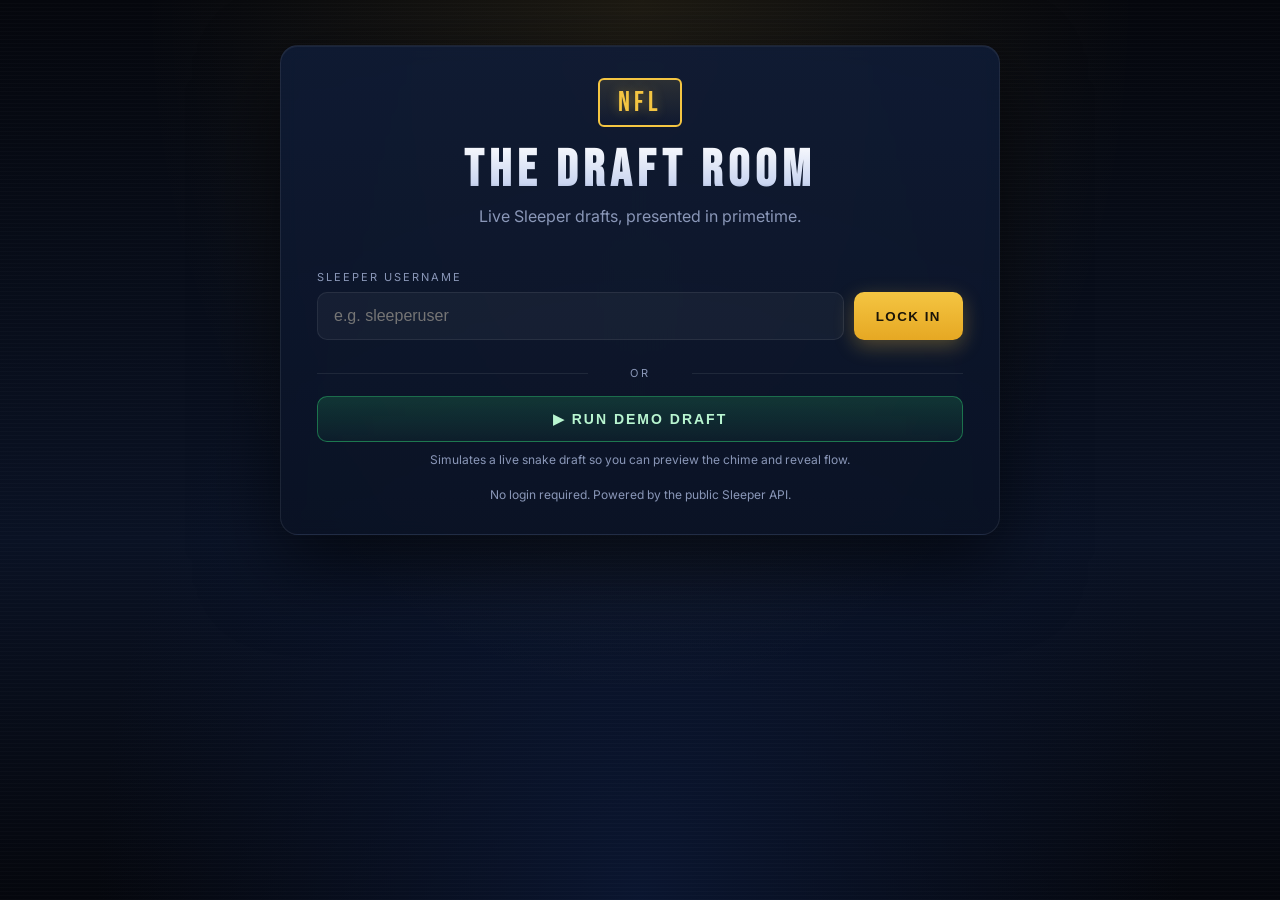
<file: index.html>
<!doctype html>
<html lang="en">
<head>
  <meta charset="utf-8" />
  <meta name="viewport" content="width=device-width,initial-scale=1" />
  <title>Sleeper Draft Room — Live</title>
  <link rel="preconnect" href="https://fonts.googleapis.com" />
  <link rel="preconnect" href="https://fonts.gstatic.com" crossorigin />
  <link href="https://fonts.googleapis.com/css2?family=Bebas+Neue&family=Inter:wght@400;500;600;700;800&display=swap" rel="stylesheet" />
  <link rel="stylesheet" href="styles.css?v=26" />
</head>
<body>
  <div class="stage">

    <!-- LOGIN / SETUP -->
    <section id="setup" class="setup">
      <div class="setup-card">
        <div class="brand">
          <div class="brand-mark">NFL</div>
          <h1>The Draft Room</h1>
          <p class="tagline">Live Sleeper drafts, presented in primetime.</p>
        </div>

        <label for="username">Sleeper Username</label>
        <div class="row">
          <input id="username" type="text" placeholder="e.g. sleeperuser" autocomplete="off" />
          <button id="loadUser" class="primary">Lock In</button>
        </div>

        <div id="seasonRow" class="season-row" hidden>
          <label for="season">Season</label>
          <select id="season"></select>
        </div>

        <div id="leagueList" class="league-list"></div>
        <div id="draftList" class="draft-list"></div>

        <div id="setupError" class="error" hidden></div>

        <div class="demo-strip">
          <div class="demo-divider"><span>or</span></div>
          <button id="demoBtn" class="demo-btn">▶ Run Demo Draft</button>
          <div class="hint">Simulates a live snake draft so you can preview the chime and reveal flow.</div>
        </div>

        <div class="hint">No login required. Powered by the public Sleeper API.</div>
      </div>
    </section>

  </div>

  <script src="app.js?v=26"></script>
</body>
</html>
</file>
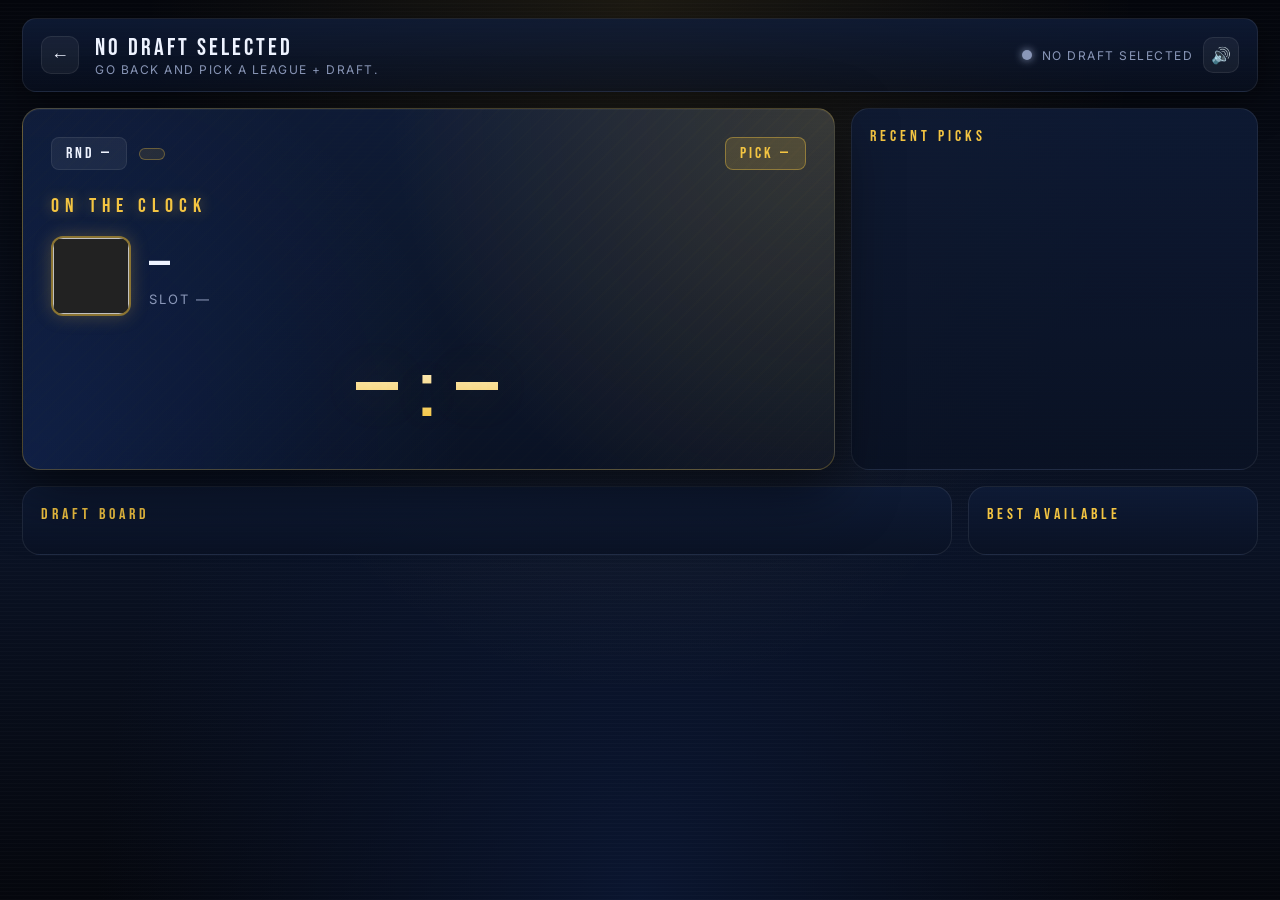
<file: draft.html>
<!doctype html>
<html lang="en">
<head>
  <meta charset="utf-8" />
  <meta name="viewport" content="width=device-width,initial-scale=1" />
  <title>Draft Room — Live</title>
  <link rel="preconnect" href="https://fonts.googleapis.com" />
  <link rel="preconnect" href="https://fonts.gstatic.com" crossorigin />
  <link href="https://fonts.googleapis.com/css2?family=Bebas+Neue&family=Inter:wght@400;500;600;700;800&display=swap" rel="stylesheet" />
  <link rel="stylesheet" href="styles.css?v=26" />
</head>
<body>
  <div class="stage">

    <!-- DRAFT ROOM -->
    <section id="room" class="room">

      <!-- HEADER STRIP -->
      <header class="room-head">
        <button id="back" class="back" title="Back to leagues">←</button>
        <div class="head-meta">
          <div class="league-name" id="leagueName">—</div>
          <div class="draft-meta" id="draftMeta">—</div>
        </div>
        <div class="head-status">
          <span class="status-dot" id="statusDot"></span>
          <span id="statusText">connecting…</span>
          <button id="muteBtn" class="mute" title="Toggle sound">🔊</button>
        </div>
      </header>

      <!-- ON THE CLOCK MAIN PANEL -->
      <div class="main-grid">
        <div class="clock-card" id="clockCard">
          <div class="clock-top">
            <div class="clock-top-left">
              <div class="round-chip" id="roundChip">RND —</div>
              <div class="value-badge" id="onClockValue" hidden></div>
            </div>
            <div class="pick-chip" id="pickChip">PICK —</div>
          </div>

          <!-- Empty state when nothing has been picked yet -->
          <div class="onclock" id="onClockBlock">
            <div class="onclock-label">ON THE CLOCK</div>
            <div class="team-row">
              <img id="onClockAvatar" class="team-avatar" alt="" />
              <div class="team-text">
                <div class="team-name" id="onClockName">—</div>
                <div class="team-sub" id="onClockSub">slot —</div>
              </div>
            </div>
            <div class="countdown" id="countdown">— : —</div>
          </div>

          <!-- Last pick reveal -->
          <div class="last-pick" id="lastPickBlock" hidden>
            <div class="last-pick-info">
              <div class="last-pick-label">WITH THE <span id="lpPickNo">—</span> PICK</div>
              <div class="last-pick-team">
                <img id="lpAvatar" class="team-avatar small" alt="" />
                <div id="lpTeam">—</div>
                <span id="lpTrade" class="trade-tag" hidden>VIA TRADE</span>
                <div class="last-pick-selects">SELECTS</div>
              </div>
              <div class="player-card" id="playerCard">
                <div class="player-pos" id="playerPos">—</div>
                <div class="player-name">
                  <span class="first" id="playerFirst">—</span>
                  <span class="last" id="playerLast">—</span>
                </div>
                <div class="player-meta" id="playerMeta">—</div>
              </div>
            </div>
          </div>
        </div>

        <!-- RECENT PICKS TICKER -->
        <aside class="recent">
          <div class="recent-head" id="recentHead">RECENT PICKS</div>
          <ol class="recent-list" id="recentList"></ol>
        </aside>
      </div>

      <!-- DRAFT BOARD + BEST AVAILABLE -->
      <div class="lower-grid">
        <section class="board-wrap">
          <div class="board-head">
            <div>DRAFT BOARD</div>
            <div class="board-legend" id="boardLegend"></div>
          </div>
          <div class="board" id="board"></div>
        </section>

        <aside class="available">
          <div class="available-head">
            <span>BEST AVAILABLE</span>
            <span class="available-count" id="availCount"></span>
          </div>
          <ol class="available-list" id="availableList"></ol>
        </aside>
      </div>

      <!-- FLASH OVERLAY -->
      <div class="flash" id="flash"></div>
    </section>

    <!-- VIDEO LIGHTBOX (pick reveal + click a best-available player). Player stays mounted so it keeps its sound permission. -->
    <div class="video-modal" id="videoModal">
      <div class="video-modal-backdrop" id="videoModalBackdrop"></div>
      <div class="video-modal-box">
        <button class="video-modal-close" id="videoModalClose" title="Close">✕</button>
        <div class="video-modal-title" id="videoModalTitle"></div>
        <div class="video-modal-frame"><div id="ytplayer"></div></div>
        <button class="video-modal-unmute" id="videoModalUnmute" hidden>🔊 Tap for sound</button>
      </div>
    </div>

  </div>

  <audio id="chime" src="chime.mp3" preload="auto"></audio>
  <script src="app.js?v=26"></script>
</body>
</html>
</file>
<file: styles.css>
:root {
  --bg-0: #05070d;
  --bg-1: #0a1224;
  --bg-2: #0f1c38;
  --navy: #0b1733;
  --line: rgba(255,255,255,0.08);
  --gold: #f4c542;
  --gold-2: #e6a823;
  --red: #d7263d;
  --green: #2ecc71;
  --text: #eef3ff;
  --muted: #8a97b8;
}

* { box-sizing: border-box; }
html { background: #05070d; }       /* base color so no white shows below the content */
html, body { min-height: 100%; }     /* grow with content instead of clipping at viewport height */
body {
  margin: 0;
  font-family: 'Inter', system-ui, -apple-system, Segoe UI, Roboto, sans-serif;
  color: var(--text);
  background:
    radial-gradient(ellipse at top, rgba(244,197,66,0.10), transparent 55%),
    radial-gradient(ellipse at bottom, rgba(11,23,51,0.9), transparent 60%),
    linear-gradient(180deg, #05070d 0%, #0a1224 60%, #05070d 100%);
  background-attachment: fixed;
  overflow-x: hidden;
}

body::before {
  content: "";
  position: fixed;
  inset: 0;
  background-image:
    repeating-linear-gradient(0deg, rgba(255,255,255,0.018) 0 1px, transparent 1px 4px);
  pointer-events: none;
  z-index: 0;
}

.stage { position: relative; z-index: 1; min-height: 100%; }

/* ===== SETUP ===== */
.setup {
  min-height: 100vh;
  display: flex;
  align-items: flex-start;
  justify-content: center;
  padding: 5vh 20px 48px;
}
.setup-card {
  width: min(720px, 100%);
  max-height: 90vh;
  display: flex;
  flex-direction: column;
  background: linear-gradient(180deg, rgba(15,28,56,0.85), rgba(10,18,36,0.85));
  border: 1px solid var(--line);
  border-radius: 18px;
  padding: 32px 36px;
  box-shadow: 0 30px 80px rgba(0,0,0,0.6), inset 0 1px 0 rgba(255,255,255,0.05);
  backdrop-filter: blur(8px);
}
.brand { text-align: center; margin-bottom: 22px; flex-shrink: 0; }
.brand-mark {
  display: inline-block;
  font-family: 'Bebas Neue', sans-serif;
  letter-spacing: 4px;
  font-size: 28px;
  padding: 6px 18px;
  border: 2px solid var(--gold);
  color: var(--gold);
  border-radius: 6px;
  background: linear-gradient(180deg, rgba(244,197,66,0.12), transparent);
  text-shadow: 0 0 12px rgba(244,197,66,0.4);
}
.brand h1 {
  font-family: 'Bebas Neue', sans-serif;
  letter-spacing: 6px;
  font-size: 52px;
  margin: 12px 0 4px;
  background: linear-gradient(180deg, #fff, #cbd6f1 70%, #6f7fa8);
  -webkit-background-clip: text;
  background-clip: text;
  color: transparent;
}
.tagline { color: var(--muted); margin: 0; }

label {
  display: block;
  font-size: 11px;
  letter-spacing: 2px;
  color: var(--muted);
  text-transform: uppercase;
  margin: 22px 0 8px;
}
.row { display: flex; gap: 10px; }
.season-row { margin-top: 4px; }
.season-row select { width: 100%; }
input[type=text], select {
  flex: 1;
  background: rgba(255,255,255,0.04);
  border: 1px solid var(--line);
  color: var(--text);
  padding: 14px 16px;
  border-radius: 10px;
  font-size: 16px;
  outline: none;
  transition: border-color .15s, background .15s;
}
input[type=text]:focus, select:focus { border-color: var(--gold); background: rgba(244,197,66,0.06); }

.primary {
  background: linear-gradient(180deg, var(--gold), var(--gold-2));
  color: #1a1408;
  font-weight: 800;
  border: none;
  padding: 0 22px;
  border-radius: 10px;
  letter-spacing: 1.5px;
  text-transform: uppercase;
  cursor: pointer;
  box-shadow: 0 6px 20px rgba(244,197,66,0.3);
  transition: transform .1s;
}
.primary:hover { transform: translateY(-1px); }
.primary:active { transform: translateY(0); }
.primary:disabled { opacity: .5; cursor: not-allowed; }

.league-list, .draft-list {
  display: grid;
  gap: 8px;
  margin-top: 12px;
  overflow-y: auto;
  padding-right: 4px;
}
.league-list { max-height: 38vh; }
.draft-list { max-height: 26vh; }
.league-list::-webkit-scrollbar, .draft-list::-webkit-scrollbar { width: 6px; }
.league-list::-webkit-scrollbar-thumb, .draft-list::-webkit-scrollbar-thumb { background: rgba(255,255,255,0.12); border-radius: 3px; }
.league-list:empty, .draft-list:empty { margin-top: 0; }
/* collapsed state: once a league is chosen, hide the rest so the draft picker is visible */
.league-list.collapsed { max-height: none; overflow: visible; }
.league-list.collapsed .league-item:not(.selected) { display: none; }
.league-item.selected {
  border-color: rgba(244,197,66,0.6);
  background: rgba(244,197,66,0.08);
  box-shadow: 0 0 0 1px rgba(244,197,66,0.25);
  cursor: pointer;
}
.draft-head {
  display: flex; align-items: center; justify-content: space-between;
  font-size: 11px; letter-spacing: 2px; text-transform: uppercase;
  color: var(--muted); padding: 2px 2px 0;
}
.change-league {
  background: rgba(255,255,255,0.05);
  border: 1px solid var(--line);
  color: var(--gold);
  font-size: 11px; letter-spacing: 1px; text-transform: uppercase;
  padding: 5px 10px; border-radius: 8px; cursor: pointer;
  transition: background .15s;
}
.change-league:hover { background: rgba(244,197,66,0.12); }
.league-item, .draft-item {
  background: rgba(255,255,255,0.03);
  border: 1px solid var(--line);
  border-radius: 10px;
  padding: 14px 16px;
  cursor: pointer;
  display: flex;
  align-items: center;
  gap: 14px;
  transition: border-color .15s, background .15s, transform .1s;
}
.league-item:hover, .draft-item:hover {
  border-color: var(--gold);
  background: rgba(244,197,66,0.06);
  transform: translateY(-1px);
}
.league-item img { width: 32px; height: 32px; border-radius: 6px; background: #222; object-fit: cover; }
.league-item .meta, .draft-item .meta { flex: 1; min-width: 0; }
.league-item .name, .draft-item .name { font-weight: 700; }
.league-item .sub, .draft-item .sub { font-size: 12px; color: var(--muted); }
.draft-item .status {
  font-family: 'Bebas Neue', sans-serif;
  letter-spacing: 2px;
  padding: 4px 10px;
  border-radius: 6px;
  font-size: 13px;
}
.status.drafting { background: rgba(46,204,113,0.15); color: var(--green); border: 1px solid rgba(46,204,113,0.35); }
.status.pre_draft { background: rgba(244,197,66,0.12); color: var(--gold); border: 1px solid rgba(244,197,66,0.35); }
.status.complete { background: rgba(138,151,184,0.12); color: var(--muted); border: 1px solid rgba(138,151,184,0.25); }

.error { color: #ff8aa0; margin-top: 14px; padding: 12px; background: rgba(215,38,61,0.1); border: 1px solid rgba(215,38,61,0.3); border-radius: 8px; }
.hint { text-align: center; color: var(--muted); font-size: 12px; margin-top: 20px; }

.demo-strip { margin-top: 26px; }
.demo-divider {
  text-align: center;
  color: var(--muted);
  font-size: 11px;
  letter-spacing: 3px;
  text-transform: uppercase;
  position: relative;
  margin-bottom: 16px;
}
.demo-divider::before, .demo-divider::after {
  content: "";
  position: absolute;
  top: 50%;
  width: 42%;
  height: 1px;
  background: var(--line);
}
.demo-divider::before { left: 0; }
.demo-divider::after { right: 0; }
.demo-divider span { background: transparent; padding: 0 10px; }
.demo-btn {
  width: 100%;
  background: linear-gradient(180deg, rgba(46,204,113,0.18), rgba(46,204,113,0.06));
  border: 1px solid rgba(46,204,113,0.45);
  color: #b8f5d0;
  padding: 14px 16px;
  border-radius: 10px;
  font-size: 14px;
  letter-spacing: 2px;
  text-transform: uppercase;
  cursor: pointer;
  font-weight: 700;
  transition: transform .1s, box-shadow .2s, border-color .15s;
}
.demo-btn:hover {
  transform: translateY(-1px);
  border-color: var(--green);
  box-shadow: 0 8px 24px rgba(46,204,113,0.2);
}
.demo-strip .hint { margin-top: 10px; }

/* ===== ROOM ===== */
.room { min-height: 100vh; padding: 18px 22px 60px; }
.room-head {
  display: flex;
  align-items: center;
  gap: 16px;
  padding: 14px 18px;
  background: linear-gradient(180deg, rgba(15,28,56,0.85), rgba(10,18,36,0.6));
  border: 1px solid var(--line);
  border-radius: 14px;
  box-shadow: 0 10px 40px rgba(0,0,0,0.4);
  margin-bottom: 16px;
}
.back {
  background: rgba(255,255,255,0.05);
  border: 1px solid var(--line);
  color: var(--text);
  width: 38px; height: 38px;
  border-radius: 10px;
  cursor: pointer;
  font-size: 18px;
}
.back:hover { border-color: var(--gold); }
.head-meta { flex: 1; }
.league-name { font-family: 'Bebas Neue'; letter-spacing: 3px; font-size: 24px; }
.draft-meta { color: var(--muted); font-size: 12px; letter-spacing: 1.5px; text-transform: uppercase; }
.head-status { display: flex; align-items: center; gap: 10px; color: var(--muted); font-size: 12px; letter-spacing: 1.5px; text-transform: uppercase; }
.status-dot { width: 10px; height: 10px; border-radius: 50%; background: var(--muted); box-shadow: 0 0 8px currentColor; }
.status-dot.live { background: var(--green); animation: pulse 1.5s ease-in-out infinite; }
.status-dot.idle { background: var(--gold); }
.status-dot.done { background: var(--muted); }
@keyframes pulse {
  0%,100% { opacity: 1; transform: scale(1); }
  50%     { opacity: .5; transform: scale(1.3); }
}
.mute {
  background: rgba(255,255,255,0.05);
  border: 1px solid var(--line);
  color: var(--text);
  width: 36px; height: 36px;
  border-radius: 10px;
  cursor: pointer;
  font-size: 16px;
}
.mute:hover { border-color: var(--gold); }

/* MAIN GRID */
.main-grid {
  display: grid;
  grid-template-columns: 2fr 1fr;
  gap: 16px;
  margin-bottom: 16px;
}
@media (max-width: 960px) {
  .main-grid { grid-template-columns: 1fr; }
}

.clock-card {
  position: relative;
  background:
    radial-gradient(circle at top right, rgba(244,197,66,0.18), transparent 50%),
    radial-gradient(circle at bottom left, rgba(46,108,255,0.15), transparent 50%),
    linear-gradient(180deg, rgba(15,28,56,0.95), rgba(10,18,36,0.95));
  border: 1px solid rgba(244,197,66,0.25);
  border-radius: 18px;
  padding: 28px;
  min-height: 360px;
  overflow: hidden;
  box-shadow: 0 20px 60px rgba(0,0,0,0.55), inset 0 1px 0 rgba(255,255,255,0.05);
}
.clock-card::after {
  content: "";
  position: absolute;
  inset: 0;
  pointer-events: none;
  background:
    repeating-linear-gradient(135deg, rgba(244,197,66,0.04) 0 2px, transparent 2px 12px);
  mix-blend-mode: overlay;
}
.clock-top { display: flex; justify-content: space-between; margin-bottom: 24px; position: relative; z-index: 1; }
.round-chip, .pick-chip {
  font-family: 'Bebas Neue';
  letter-spacing: 3px;
  padding: 6px 14px;
  border-radius: 8px;
  font-size: 16px;
  background: rgba(255,255,255,0.06);
  border: 1px solid var(--line);
}
.pick-chip { background: rgba(244,197,66,0.15); color: var(--gold); border-color: rgba(244,197,66,0.4); }

.onclock { position: relative; z-index: 1; }
.onclock-label {
  font-family: 'Bebas Neue';
  letter-spacing: 6px;
  color: var(--gold);
  font-size: 20px;
  text-shadow: 0 0 14px rgba(244,197,66,0.45);
  margin-bottom: 18px;
}
.team-row { display: flex; align-items: center; gap: 18px; }
.team-avatar {
  width: 80px; height: 80px;
  border-radius: 12px;
  background: #222;
  border: 2px solid rgba(244,197,66,0.5);
  object-fit: cover;
  box-shadow: 0 0 18px rgba(244,197,66,0.25);
}
.team-avatar.small { width: 44px; height: 44px; }
.team-text .team-name { font-family: 'Bebas Neue'; font-size: 42px; letter-spacing: 2px; line-height: 1; }
.team-text .team-sub { color: var(--muted); font-size: 13px; letter-spacing: 2px; text-transform: uppercase; margin-top: 4px; }

/* KTC value + roster rank badge */
.clock-top-left { display: flex; align-items: center; gap: 12px; }
.value-badge {
  display: inline-flex; align-items: center; gap: 8px;
  padding: 5px 12px;
  border-radius: 8px;
  background: rgba(244,197,66,0.1);
  border: 1px solid rgba(244,197,66,0.32);
  font-family: 'Inter', sans-serif;
}
.value-badge .vb-ktc { font-size: 10px; letter-spacing: 2px; color: var(--gold); font-weight: 800; }
.value-badge .vb-num { font-family: 'Bebas Neue'; font-size: 22px; letter-spacing: 1px; color: #fff; line-height: 1; }
.value-badge .vb-rank { font-size: 12px; font-weight: 700; color: var(--muted); padding-left: 8px; margin-left: 4px; border-left: 1px solid var(--line); letter-spacing: 1px; }
.value-badge .vb-of { color: var(--muted); font-weight: 500; opacity: 0.7; }
.value-badge.top { background: rgba(244,197,66,0.16); border-color: rgba(244,197,66,0.55); box-shadow: 0 0 18px rgba(244,197,66,0.18); }
.value-badge.top .vb-rank { color: var(--gold); }
.value-badge.low { background: rgba(255,90,90,0.08); border-color: rgba(255,90,90,0.28); }
.countdown {
  font-family: 'Bebas Neue';
  font-size: 84px;
  letter-spacing: 4px;
  text-align: center;
  margin-top: 24px;
  background: linear-gradient(180deg, #fff, var(--gold) 80%);
  -webkit-background-clip: text;
  background-clip: text;
  color: transparent;
  text-shadow: 0 0 50px rgba(244,197,66,0.2);
}

/* LAST PICK REVEAL */
.last-pick { position: relative; z-index: 1; animation: slideUp .6s ease; display: flex; gap: 22px; align-items: stretch; }
.last-pick[hidden] { display: none; }   /* keep the hidden attribute working despite display:flex */
.last-pick-info { flex: 1 1 0; min-width: 0; }
/* rookie highlight reel */
.highlight-embed {
  flex: 0 0 clamp(360px, 42%, 560px);
  align-self: center;
  aspect-ratio: 16 / 9;
  border-radius: 14px;
  overflow: hidden;
  border: 1px solid rgba(244,197,66,0.35);
  box-shadow: 0 14px 40px rgba(0,0,0,0.5);
  background: #000;
}
.highlight-embed[hidden] { display: none; }
.highlight-embed iframe, .highlight-embed #ytplayer { width: 100%; height: 100%; display: block; border: 0; }
@media (max-width: 900px) { .last-pick { flex-direction: column; } .highlight-embed { flex-basis: auto; width: 100%; } }

/* clip indicator on best-available rows */
.avail-item.has-clip { cursor: pointer; }
.avail-item.has-clip:hover { background: rgba(244,197,66,0.08); border-color: rgba(244,197,66,0.4); }
.avail-play { color: var(--gold); font-size: 11px; margin-left: 6px; opacity: 0.85; }

/* video lightbox (click a player to watch) */
.video-modal { position: fixed; inset: 0; z-index: 200; display: flex; align-items: center; justify-content: center; }
/* Closed: invisible + click-through, but the player stays mounted off-screen so it keeps its sound permission. */
.video-modal:not(.open) { pointer-events: none; }
.video-modal:not(.open) .video-modal-backdrop { opacity: 0; }
.video-modal:not(.open) .video-modal-box { position: fixed; left: -99999px; top: 0; width: 480px; }
.video-modal.open .video-modal-backdrop { opacity: 1; }
.video-modal.open .video-modal-box { position: relative; z-index: 1; width: min(900px, 92vw); }
.video-modal-backdrop { position: absolute; inset: 0; background: rgba(3,6,12,0.86); backdrop-filter: blur(4px); transition: opacity .2s; }
.video-modal-title { font-family: 'Bebas Neue'; letter-spacing: 3px; color: var(--gold); font-size: 22px; margin-bottom: 10px; }
.video-modal-frame { aspect-ratio: 16 / 9; width: 100%; border-radius: 14px; overflow: hidden; background: #000; border: 1px solid rgba(244,197,66,0.4); box-shadow: 0 30px 80px rgba(0,0,0,0.7); }
.video-modal-frame iframe, .video-modal-frame #ytplayer { width: 100%; height: 100%; border: 0; display: block; }
.video-modal-close {
  position: absolute; top: -42px; right: 0;
  background: rgba(255,255,255,0.08); color: #fff; border: 1px solid var(--line);
  width: 34px; height: 34px; border-radius: 8px; cursor: pointer; font-size: 16px;
}
.video-modal-close:hover { background: rgba(255,255,255,0.16); }
.video-modal-unmute {
  position: absolute; bottom: 14px; left: 50%; transform: translateX(-50%);
  background: linear-gradient(180deg, var(--gold), var(--gold-2)); color: #1a1408;
  font-weight: 800; letter-spacing: 1px; text-transform: uppercase; font-size: 13px;
  border: none; padding: 10px 18px; border-radius: 10px; cursor: pointer;
  box-shadow: 0 6px 20px rgba(244,197,66,0.4);
}
.video-modal-unmute:hover { transform: translateX(-50%) translateY(-1px); }
.last-pick-label {
  font-family: 'Bebas Neue';
  letter-spacing: 6px;
  color: var(--gold);
  font-size: 18px;
  text-shadow: 0 0 14px rgba(244,197,66,0.45);
  margin-bottom: 14px;
}
.last-pick-team { display: flex; align-items: center; gap: 14px; font-family: 'Bebas Neue'; font-size: 28px; letter-spacing: 2px; margin-bottom: 22px; }
.last-pick-selects { color: var(--gold); }
.trade-tag {
  font-family: 'Inter', sans-serif;
  font-size: 11px; letter-spacing: 1.5px;
  color: #7fd4ff;
  background: rgba(46,108,255,0.15);
  border: 1px solid rgba(127,212,255,0.45);
  padding: 3px 9px; border-radius: 6px;
  align-self: center;
}
.player-card {
  background: linear-gradient(135deg, rgba(244,197,66,0.18), rgba(244,197,66,0.04));
  border: 1px solid rgba(244,197,66,0.45);
  border-radius: 16px;
  padding: 26px 28px;
  position: relative;
  overflow: hidden;
}
.player-card::before {
  content: "";
  position: absolute; inset: 0;
  background: linear-gradient(120deg, transparent 30%, rgba(255,255,255,0.16) 50%, transparent 70%);
  background-size: 220% 100%;
  background-position: 200% 0;
  pointer-events: none;
}
.player-card.shine::before { animation: shine 1.4s ease-out; }
@keyframes shine { from { background-position: 200% 0; } to { background-position: -100% 0; } }
.player-pos {
  display: inline-block;
  font-family: 'Bebas Neue';
  letter-spacing: 3px;
  padding: 4px 12px;
  border-radius: 6px;
  background: var(--gold);
  color: #1a1408;
  font-size: 14px;
  margin-bottom: 10px;
}
.player-name { font-family: 'Bebas Neue'; line-height: 0.95; }
.player-name .first { font-size: 38px; letter-spacing: 2px; display: block; color: #fff; opacity: .85; }
.player-name .last  { font-size: 64px; letter-spacing: 3px; display: block; color: #fff; text-shadow: 0 0 24px rgba(244,197,66,0.35); }
.player-meta { color: var(--muted); margin-top: 10px; font-size: 13px; letter-spacing: 2px; text-transform: uppercase; }

@keyframes slideUp {
  from { transform: translateY(20px); opacity: 0; }
  to   { transform: translateY(0); opacity: 1; }
}

/* RECENT */
.recent {
  background: linear-gradient(180deg, rgba(15,28,56,0.85), rgba(10,18,36,0.85));
  border: 1px solid var(--line);
  border-radius: 18px;
  padding: 18px;
  min-height: 360px;
  display: flex;
  flex-direction: column;
}
.recent-head {
  font-family: 'Bebas Neue';
  letter-spacing: 4px;
  font-size: 16px;
  color: var(--gold);
  margin-bottom: 12px;
}
.recent-list {
  list-style: none;
  margin: 0;
  padding: 0;
  overflow-y: auto;
  max-height: 460px;
  display: grid;
  gap: 6px;
}
.recent-list::-webkit-scrollbar { width: 6px; }
.recent-list::-webkit-scrollbar-thumb { background: rgba(255,255,255,0.1); border-radius: 3px; }

.recent-item {
  display: grid;
  grid-template-columns: 36px 36px 1fr auto;
  align-items: center;
  gap: 10px;
  padding: 8px 10px;
  border-radius: 8px;
  background: rgba(255,255,255,0.02);
  border: 1px solid var(--line);
  font-size: 13px;
  animation: slideIn .35s ease;
}
@keyframes slideIn { from { transform: translateX(20px); opacity: 0; } to { transform: translateX(0); opacity: 1; } }
.recent-item.new { border-color: var(--gold); background: rgba(244,197,66,0.08); }
.recent-item .pick-no { color: var(--gold); font-weight: 700; font-family: 'Bebas Neue'; letter-spacing: 1px; }
.recent-item img { width: 28px; height: 28px; border-radius: 6px; background: #222; object-fit: cover; }
.recent-item .player { font-weight: 600; }
.recent-item .pos { color: var(--muted); font-size: 11px; letter-spacing: 1.5px; padding: 2px 6px; background: rgba(255,255,255,0.05); border-radius: 4px; }
/* Flashback (prior-season class) view */
.recent-head .flashback { color: #7fd4ff; }
.recent-head .hb-ktc { color: var(--gold); font-size: 12px; }
.recent-item.prev { border-color: rgba(127,212,255,0.22); background: rgba(46,108,255,0.05); animation: fadeIn .4s ease; }
.recent-item.prev .pick-no { color: #7fd4ff; }
.recent-empty { color: var(--muted); font-size: 12px; padding: 14px 6px; text-align: center; list-style: none; }
/* prior-season best win / worst loss */
.prev-results { list-style: none; display: grid; gap: 6px; margin-bottom: 10px; padding-bottom: 10px; border-bottom: 1px solid var(--line); }
.pr-row { display: flex; align-items: center; gap: 8px; font-size: 11px; }
.pr-tag { font-family: 'Bebas Neue'; letter-spacing: 1px; font-size: 11px; padding: 2px 7px; border-radius: 5px; white-space: nowrap; }
.pr-tag.win { color: #7ee0a0; background: rgba(46,204,113,0.14); border: 1px solid rgba(46,204,113,0.4); }
.pr-tag.loss { color: #ff8a8a; background: rgba(215,38,61,0.14); border: 1px solid rgba(215,38,61,0.4); }
.pr-txt { flex: 1; color: var(--text); overflow: hidden; text-overflow: ellipsis; white-space: nowrap; }
.pr-score { color: var(--muted); white-space: nowrap; }
@keyframes fadeIn { from { opacity: 0; } to { opacity: 1; } }

/* BOARD */
.lower-grid {
  display: flex;
  gap: 16px;
  align-items: flex-start;
}
@media (max-width: 960px) {
  .lower-grid { flex-direction: column; }
  .available { flex: 1 1 auto; width: 100%; }
}

.board-wrap {
  flex: 1 1 0;           /* take remaining width, allowed to shrink to 0 */
  min-width: 0;          /* critical: lets the board column shrink instead of pushing the page wide */
  background: linear-gradient(180deg, rgba(15,28,56,0.85), rgba(10,18,36,0.85));
  border: 1px solid var(--line);
  border-radius: 18px;
  padding: 18px;
}
.board-wrap .board { overflow-x: auto; }  /* if the board is still too wide, scroll it here, not the page */

/* BEST AVAILABLE */
.available {
  flex: 0 0 290px;       /* fixed-width rail; never shrinks or grows */
  background: linear-gradient(180deg, rgba(15,28,56,0.85), rgba(10,18,36,0.85));
  border: 1px solid var(--line);
  border-radius: 18px;
  padding: 18px;
}
.available-head {
  display: flex; justify-content: space-between; align-items: baseline; margin-bottom: 12px;
  font-family: 'Bebas Neue'; letter-spacing: 4px; color: var(--gold); font-size: 16px;
}
.available-count { color: var(--muted); font-size: 11px; letter-spacing: 1.5px; font-family: 'Inter', sans-serif; }
.available-list {
  list-style: none; margin: 0; padding: 0;
  display: grid; gap: 6px;
  max-height: 72vh; overflow-y: auto; padding-right: 4px;
}
.available-list::-webkit-scrollbar { width: 6px; }
.available-list::-webkit-scrollbar-thumb { background: rgba(255,255,255,0.12); border-radius: 3px; }
.avail-item {
  display: grid; grid-template-columns: 26px 1fr auto; align-items: center; gap: 10px;
  padding: 8px 10px; border-radius: 8px;
  background: rgba(255,255,255,0.02);
  border: 1px solid var(--line);
  border-left-width: 3px;
  font-size: 13px;
}
.avail-rank { font-family: 'Bebas Neue'; color: var(--muted); text-align: center; font-size: 15px; }
.avail-name { font-weight: 600; }
.avail-sub { color: var(--muted); font-size: 11px; letter-spacing: 0.5px; }
.avail-val { font-family: 'Bebas Neue'; font-size: 18px; color: #fff; letter-spacing: 1px; }
.avail-item.pos-QB { border-left-color: rgba(215,38,61,0.7); }
.avail-item.pos-RB { border-left-color: rgba(46,204,113,0.7); }
.avail-item.pos-WR { border-left-color: rgba(46,108,255,0.8); }
.avail-item.pos-TE { border-left-color: rgba(244,197,66,0.8); }
.avail-empty { color: var(--muted); font-size: 12px; padding: 16px 6px; text-align: center; list-style: none; }
.board-head {
  display: flex; justify-content: space-between; align-items: center; margin-bottom: 12px;
  font-family: 'Bebas Neue'; letter-spacing: 4px; color: var(--gold); font-size: 16px;
}
.board-legend { color: var(--muted); font-size: 11px; letter-spacing: 1.5px; }
.board {
  display: grid;
  gap: 4px;
  overflow-x: auto;
}
.board-row { display: grid; gap: 4px; }
.board-cell {
  min-height: 56px;
  border: 1px solid var(--line);
  border-radius: 6px;
  padding: 6px 8px;
  font-size: 11px;
  background: rgba(255,255,255,0.02);
  position: relative;
  overflow: hidden;
}
.board-cell.empty { background: rgba(255,255,255,0.015); }
.board-cell.onclock {
  border-color: var(--gold);
  background: rgba(244,197,66,0.10);
  box-shadow: inset 0 0 10px rgba(244,197,66,0.25);
  animation: cellPulse 1.6s ease-in-out infinite;
}
@keyframes cellPulse { 0%,100% { box-shadow: inset 0 0 10px rgba(244,197,66,0.2); } 50% { box-shadow: inset 0 0 22px rgba(244,197,66,0.45); } }
.board-cell .cell-no { color: var(--muted); font-family: 'Bebas Neue'; letter-spacing: 1px; font-size: 10px; }
.board-cell .cell-name { font-weight: 600; line-height: 1.15; margin-top: 2px; }
.board-cell .cell-pos { font-size: 9px; color: var(--muted); letter-spacing: 1px; margin-top: 2px; }
.board-cell.pos-QB { background: rgba(215,38,61,0.10); border-color: rgba(215,38,61,0.4); }
.board-cell.pos-RB { background: rgba(46,204,113,0.08); border-color: rgba(46,204,113,0.35); }
.board-cell.pos-WR { background: rgba(46,108,255,0.10); border-color: rgba(46,108,255,0.4); }
.board-cell.pos-TE { background: rgba(244,197,66,0.10); border-color: rgba(244,197,66,0.4); }
.board-cell.pos-K  { background: rgba(138,151,184,0.10); border-color: rgba(138,151,184,0.35); }
.board-cell.pos-DEF{ background: rgba(155,89,182,0.10); border-color: rgba(155,89,182,0.4); }
.board-header-row .board-cell {
  min-height: 28px;
  background: rgba(255,255,255,0.04);
  display: flex; align-items: center; justify-content: center;
  font-family: 'Bebas Neue'; letter-spacing: 2px; font-size: 11px; color: var(--gold);
}

/* FLASH */
.flash {
  position: fixed;
  inset: 0;
  pointer-events: none;
  background: radial-gradient(circle, rgba(244,197,66,0.55), transparent 60%);
  opacity: 0;
  z-index: 100;
}
.flash.fire {
  animation: flashFire 1.2s ease-out;
}
@keyframes flashFire {
  0%   { opacity: 0; }
  10%  { opacity: 1; }
  100% { opacity: 0; }
}
</file>
